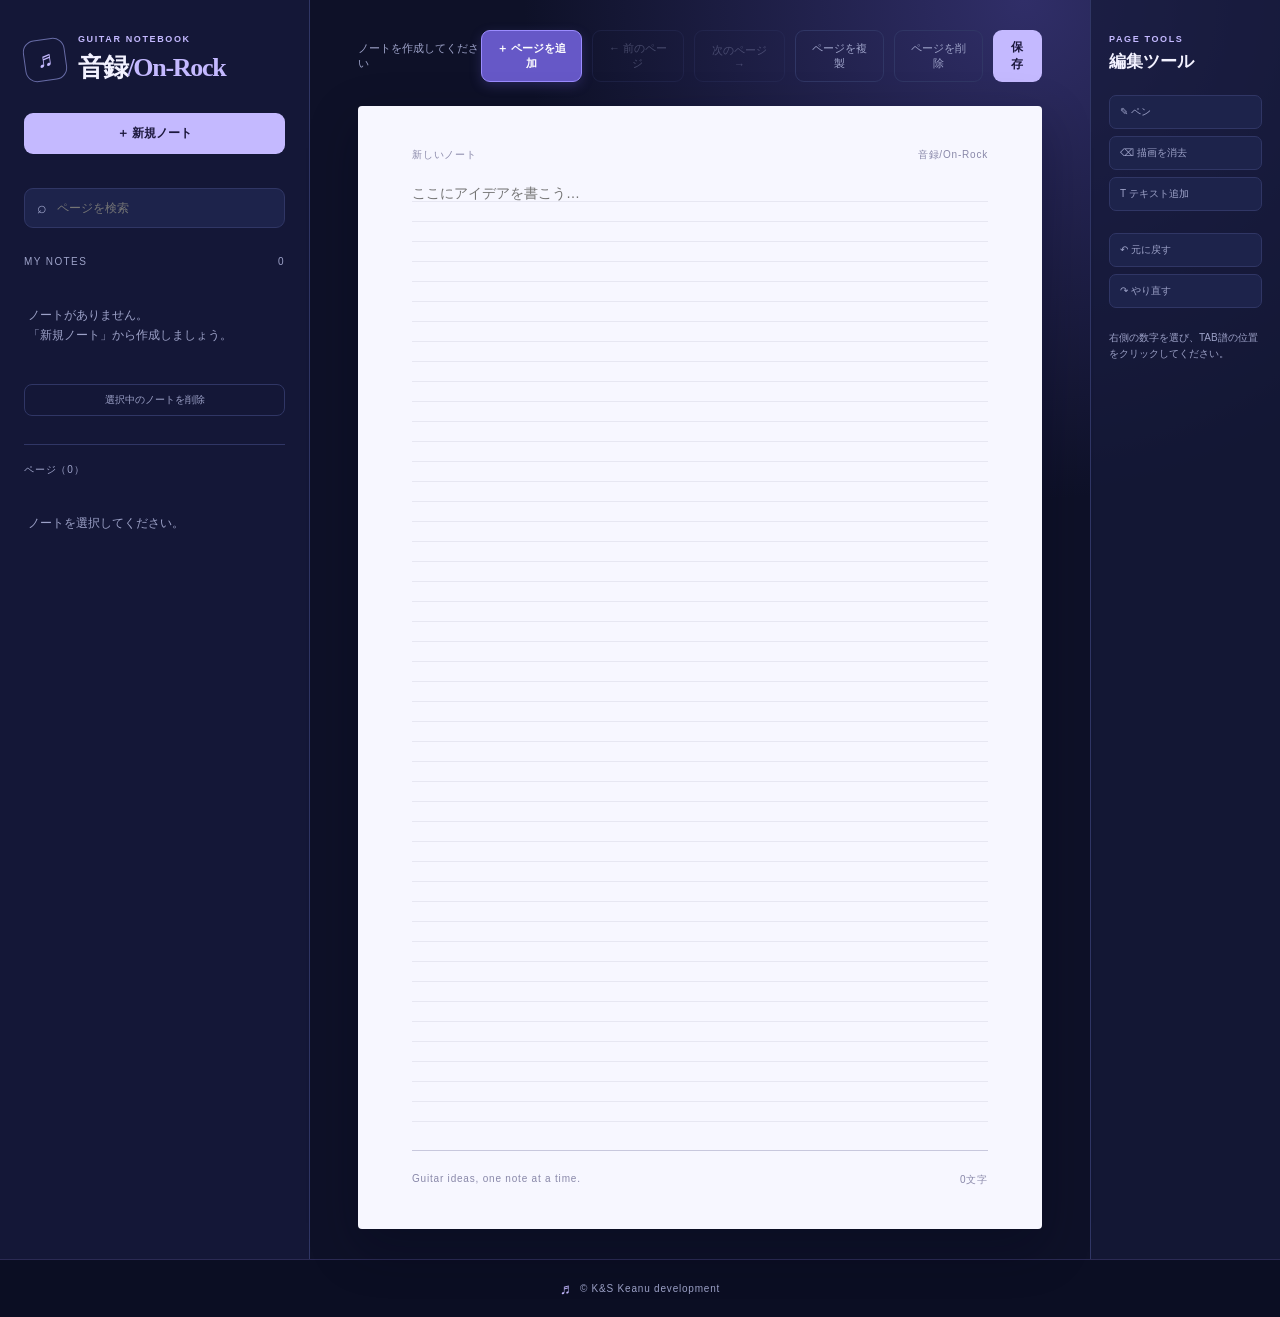
<file: index.html>
<!DOCTYPE html>
<html lang="ja">

<head>
    <meta charset="UTF-8">
    <meta name="viewport" content="width=device-width, initial-scale=1.0">
    <title>音録/On-Rock</title>
    <link rel="stylesheet" href="./style.css">
</head>

<body>
    <main class="notebook-app">
        <aside class="sidebar">
            <header class="sidebar-header">
                <div class="brand">
                    <span class="brand-icon">♬</span>
                    <div>
                        <p class="eyebrow">GUITAR NOTEBOOK</p>
                        <h1>音録<span>/On-Rock</span></h1>
                    </div>
                </div>
                <button class="new-button" id="new-note" type="button">＋ 新規ノート</button>
            </header>

            <label class="search-box">
                <span>⌕</span>
                <input id="search-input" type="search" placeholder="ページを検索">
            </label>

            <div class="notes-heading">
                <span>MY NOTES</span>
                <span id="note-count">0</span>
            </div>
            <nav class="note-list" id="note-list" aria-label="ページ一覧"></nav>
            <button class="sidebar-delete-button" id="delete-note" type="button" aria-label="ノートを削除">選択中のノートを削除</button>
            <div class="pages-heading">
                <span id="page-heading">ページ</span>
            </div>
            <nav class="page-list" id="page-list" aria-label="ページ一覧"></nav>
        </aside>

        <section class="editor-area">
            <header class="editor-toolbar">
                <span class="save-status" id="save-status">保存されています</span>
                <div class="toolbar-actions">
                    <button class="icon-button add-page-action" id="new-page" type="button">＋ ページを追加</button>
                    <button class="icon-button page-navigation" id="previous-page" type="button">← 前のページ</button>
                    <button class="icon-button page-navigation" id="next-page" type="button">次のページ →</button>
                    <button class="icon-button" id="duplicate-page" type="button">ページを複製</button>
                    <button class="icon-button" id="delete-page" type="button" aria-label="ページを削除">ページを削除</button>
                    <button class="primary-button" id="save-note" type="button">保存</button>
                </div>
            </header>

            <article class="note-paper">
                <div class="paper-topline">
                    <span id="note-date">新しいノート</span>
                    <span>音録/On-Rock</span>
                </div>
                <input class="title-input" id="note-title" type="text" maxlength="80" placeholder="ノートのタイトル">
                <textarea class="content-input" id="note-content" placeholder="ここにアイデアを書こう…"></textarea>
                <section class="fretboards" id="fretboards" aria-label="フレット譜面"></section>
                <section class="tablature" id="tablature" aria-label="六線譜面"></section>
                <section class="page-type-panel" id="page-type-panel"></section>
                <div class="paper-footer">
                    <span>Guitar ideas, one note at a time.</span>
                    <span id="character-count">0文字</span>
                </div>
            </article>
        </section>

        <aside class="tools-panel" aria-label="ページ編集ツール">
            <p class="eyebrow">PAGE TOOLS</p>
            <h2>編集ツール</h2>
            <div class="tool-group">
                <button class="tool-button" id="toggle-drawing" type="button">✎ ペン</button>
                <button class="tool-button" id="clear-drawing" type="button">⌫ 描画を消去</button>
                <button class="tool-button" id="add-text" type="button">T テキスト追加</button>
            </div>
            <div class="tool-group">
                <button class="tool-button" id="undo-edit" type="button">↶ 元に戻す</button>
                <button class="tool-button" id="redo-edit" type="button">↷ やり直す</button>
            </div>
            <div id="page-specific-tools"></div>
            <div class="tool-group tab-tools">
                <p class="tool-label">TAB入力補助</p>
                <div class="tab-number-grid">
                    <button class="tool-button" data-tab-note="0" type="button">0</button>
                    <button class="tool-button" data-tab-note="1" type="button">1</button>
                    <button class="tool-button" data-tab-note="2" type="button">2</button>
                    <button class="tool-button" data-tab-note="3" type="button">3</button>
                    <button class="tool-button" data-tab-note="4" type="button">4</button>
                    <button class="tool-button" data-tab-note="5" type="button">5</button>
                    <button class="tool-button" data-tab-note="6" type="button">6</button>
                    <button class="tool-button" data-tab-note="7" type="button">7</button>
                    <button class="tool-button" data-tab-note="8" type="button">8</button>
                    <button class="tool-button" data-tab-note="9" type="button">9</button>
                    <button class="tool-button" data-tab-note="10" type="button">10</button>
                    <button class="tool-button" data-tab-note="12" type="button">12</button>
                </div>
                <div class="tab-tool-grid">
                    <button class="tool-button" data-tab-symbol="h" type="button">h ハンマリング</button>
                    <button class="tool-button" data-tab-symbol="/" type="button">/ スライド</button>
                    <button class="tool-button" data-tab-symbol="p" type="button">p プリング</button>
                    <button class="tool-button" data-tab-symbol="~" type="button">~ ビブラート</button>
                    <button class="tool-button" data-tab-symbol="x" type="button">x ミュート</button>
                    <button class="tool-button" data-tab-symbol="-" type="button">- 伸ばす</button>
                </div>
                <p class="tool-label">音符の種類</p>
                <div class="tab-duration-grid">
                    <button class="tool-button" data-tab-duration="全" type="button">𝅝 全音符</button>
                    <button class="tool-button" data-tab-duration="2分" type="button">𝅗𝅥 二分音符</button>
                    <button class="tool-button" data-tab-duration="4分" type="button">♩ 四分音符</button>
                    <button class="tool-button" data-tab-duration="8分" type="button">♪ 八分音符</button>
                    <button class="tool-button" data-tab-duration="16分" type="button">𝅘𝅥𝅯 十六分音符</button>
                </div>
            </div>
            <p class="tool-hint" id="tool-hint">右側の数字を選び、TAB譜の位置をクリックしてください。</p>
        </aside>
    </main>

    <dialog class="new-note-dialog" id="new-note-dialog">
        <form class="new-note-form" id="new-note-form" method="dialog">
            <div class="dialog-header">
                <div>
                    <p class="eyebrow">CREATE NOTEBOOK</p>
                    <h2>新規ノートを作成</h2>
                </div>
                <button class="dialog-close" id="close-new-note" type="button" aria-label="閉じる">×</button>
            </div>
            <label class="form-field">
                <span>ノートの名前</span>
                <input id="new-note-title" type="text" maxlength="80" placeholder="例：作曲アイデア" required>
            </label>
            <fieldset class="form-field size-field">
                <legend>用紙サイズ</legend>
                <label class="size-option">
                    <input type="radio" name="note-size" value="a4" checked>
                    <span><strong>A4</strong><small>210 × 297 mm</small></span>
                </label>
                <label class="size-option">
                    <input type="radio" name="note-size" value="a5">
                    <span><strong>A5</strong><small>148 × 210 mm</small></span>
                </label>
                <label class="size-option">
                    <input type="radio" name="note-size" value="b5">
                    <span><strong>B5</strong><small>182 × 257 mm</small></span>
                </label>
            </fieldset>
            <div class="dialog-actions">
                <button class="icon-button" id="cancel-new-note" type="button">キャンセル</button>
                <button class="primary-button" type="submit">ノートを作成</button>
            </div>
        </form>
    </dialog>

    <dialog class="new-note-dialog" id="page-type-dialog">
        <form class="new-note-form" id="page-type-form" method="dialog">
            <div class="dialog-header">
                <div>
                    <p class="eyebrow">ADD PAGE</p>
                    <h2>ページの種類を選択</h2>
                </div>
                <button class="dialog-close" id="close-page-type" type="button" aria-label="閉じる">×</button>
            </div>
            <fieldset class="page-type-options">
                <legend>作成するページ</legend>
                <label class="page-type-option">
                    <input type="radio" name="page-type" value="cover" checked>
                    <span><strong>表紙</strong><small>ノートの表紙を作成</small></span>
                </label>
                <label class="page-type-option">
                    <input type="radio" name="page-type" value="fretboard">
                    <span><strong>フレット譜面</strong><small>4つのフレット譜面を作成</small></span>
                </label>
                <label class="page-type-option">
                    <input type="radio" name="page-type" value="tab" disabled>
                    <span><strong>TAB譜</strong><small>まもなくリリース</small></span>
                </label>
                <label class="page-type-option">
                    <input type="radio" name="page-type" value="chord">
                    <span><strong>コード譜面</strong><small>コード進行をメモ</small></span>
                </label>
                <label class="page-type-option">
                    <input type="radio" name="page-type" value="effects" disabled>
                    <span><strong>エフェクター配列</strong><small>まもなくリリース</small></span>
                </label>
                <label class="page-type-option">
                    <input type="radio" name="page-type" value="note">
                    <span><strong>ノート</strong><small>自由にメモ</small></span>
                </label>
            </fieldset>
            <div class="dialog-actions">
                <button class="icon-button" id="cancel-page-type" type="button">キャンセル</button>
                <button class="primary-button" type="submit">ページを作成</button>
            </div>
        </form>
    </dialog>

    <script src="./app.js"></script>

    <footer class="app-footer">
        <p><span class="footer-mark">♬</span> © K&amp;S Keanu development</p>
    </footer>
</body>

</html>
</file>
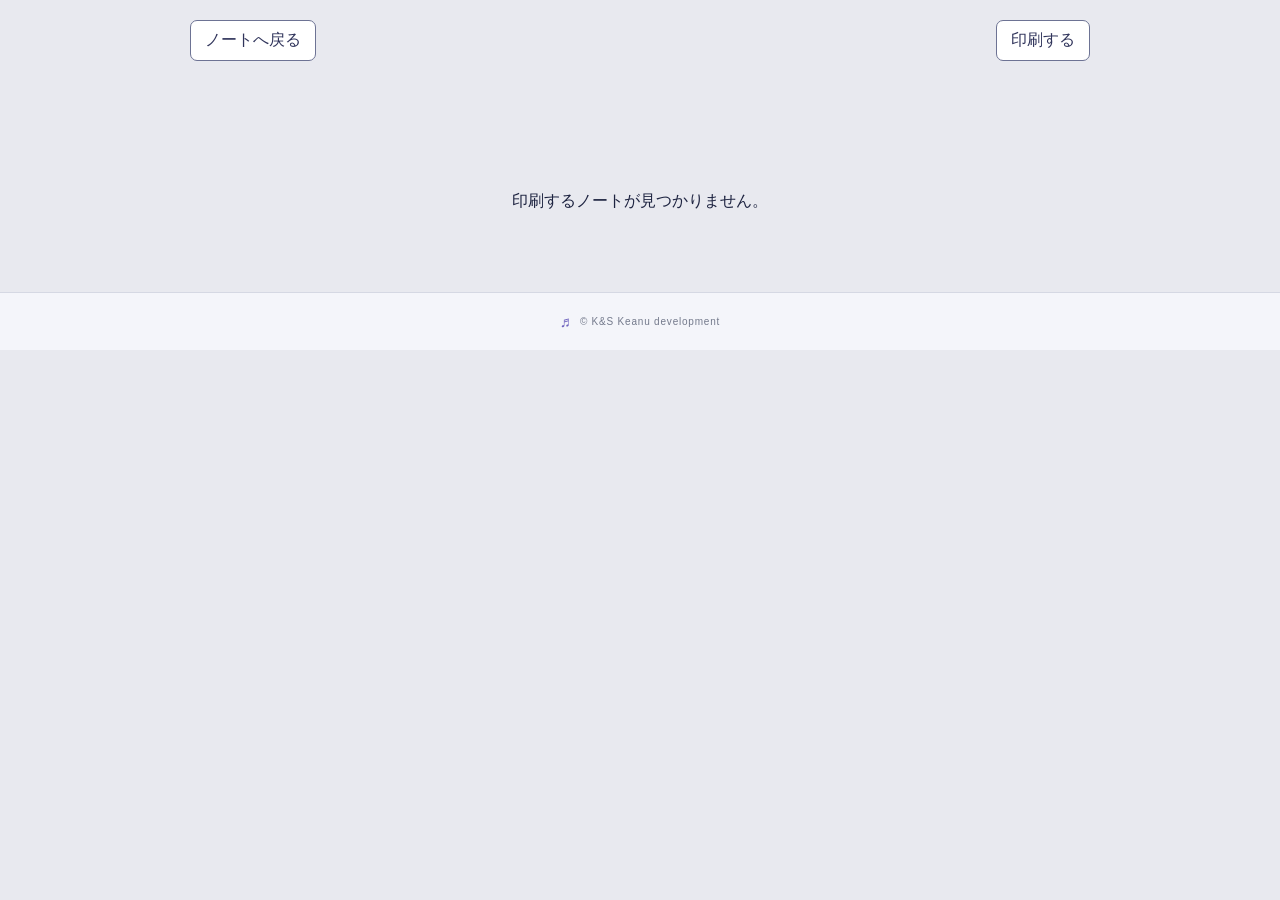
<file: 印刷用.html>
<!DOCTYPE html>
<html lang="ja">

<head>
    <meta charset="UTF-8">
    <meta name="viewport" content="width=device-width, initial-scale=1.0">
    <title>印刷用 | 音録/On-Rock</title>
    <link rel="stylesheet" href="./印刷用.css">
</head>

<body>
    <header class="print-toolbar">
        <a href="./index.html">ノートへ戻る</a>
        <button id="print-button" type="button">印刷する</button>
    </header>
    <main id="print-pages" aria-live="polite"></main>
    <p class="print-error" id="print-error" hidden>印刷するノートが見つかりません。</p>
    <footer class="print-footer">
        <p><span class="footer-mark">♬</span> © K&amp;S Keanu development</p>
    </footer>
    <script src="./印刷用.js"></script>
</body>

</html>
</file>
<file: style.css>
:root {
    --background: #0e1128;
    --sidebar: #15193a;
    --paper: #f7f7ff;
    --ink: #27264d;
    --text: #f3f2ff;
    --muted: #9da2c8;
    --line: #303665;
    --purple: #9b8cff;
    --purple-light: #c4b9ff;
    --cyan: #76d8df;
}

* {
    box-sizing: border-box;
}

[hidden] {
    display: none !important;
}

body {
    min-width: 320px;
    min-height: 100vh;
    margin: 0;
    color: var(--text);
    background:
        radial-gradient(circle at 80% 0, #302e68 0, transparent 30%),
        var(--background);
    font-family: "Yu Gothic", "Hiragino Kaku Gothic ProN", sans-serif;
}

.app-footer {
    display: flex;
    justify-content: center;
    align-items: center;
    min-height: 58px;
    padding: 14px 24px;
    border-top: 1px solid rgb(155 140 255 / 22%);
    color: var(--muted);
    background: rgb(10 13 34 / 72%);
    font-size: 10px;
    letter-spacing: .08em;
}

.app-footer p {
    display: flex;
    gap: 8px;
    align-items: center;
    margin: 0;
}

.footer-mark {
    color: var(--purple-light);
    font-size: 15px;
}

button,
input,
textarea {
    font: inherit;
}

button {
    cursor: pointer;
}

.notebook-app {
    display: grid;
    grid-template-columns: 310px minmax(0, 1fr) 190px;
    width: 100%;
    min-height: 100vh;
    margin: 0 auto;
}

.sidebar {
    padding: 34px 24px ;
    border-right: 1px solid var(--line);
    background: rgb(21 25 58 / 88%);
}

.sidebar-header {
    display: grid;
    gap: 28px;
}

.brand {
    display: flex;
    gap: 12px;
    align-items: center;
}

.brand-icon {
    display: grid;
    width: 42px;
    height: 42px;
    place-items: center;
    border: 1px solid #676ba5;
    border-radius: 12px;
    color: var(--purple-light);
    font-size: 22px;
    transform: rotate(-8deg);
}

.eyebrow {
    margin: 0 0 6px;
    color: var(--purple-light);
    font-size: 9px;
    font-weight: 700;
    letter-spacing: .18em;
}

h1 {
    margin: 0;
    font-family: Georgia, serif;
    font-size: 26px;
    letter-spacing: -.05em;
}

h1 span {
    color: var(--purple-light);
}

.new-button,
.primary-button {
    border: 0;
    border-radius: 9px;
    color: #1c183d;
    background: var(--purple-light);
    font-size: 12px;
    font-weight: 700;
}

.new-button {
    padding: 12px;
}

.new-button:hover,
.primary-button:hover {
    background: #d3cbff;
}

.search-box {
    display: flex;
    gap: 8px;
    align-items: center;
    margin: 34px 0 28px;
    padding: 10px 12px;
    border: 1px solid var(--line);
    border-radius: 9px;
    color: var(--muted);
    background: #1d234b;
}

.search-box input {
    width: 100%;
    border: 0;
    outline: 0;
    color: var(--text);
    background: transparent;
    font-size: 12px;
}

.notes-heading {
    display: flex;
    justify-content: space-between;
    margin-bottom: 12px;
    color: var(--muted);
    font-size: 10px;
    letter-spacing: .14em;
}

.note-list {
    display: grid;
    gap: 6px;
}

.pages-heading {
    display: flex;
    justify-content: space-between;
    align-items: center;
    margin: 28px 0 10px;
    padding-top: 18px;
    border-top: 1px solid var(--line);
    color: var(--muted);
    font-size: 10px;
    letter-spacing: .08em;
}

.add-page-button {
    padding: 4px 7px;
    border: 1px solid var(--line);
    border-radius: 6px;
    color: var(--purple-light);
    background: transparent;
    font-size: 10px;
}

.add-page-button:hover {
    border-color: var(--purple);
    background: #202653;
}

.page-list {
    display: grid;
    gap: 4px;
}

.page-item {
    display: flex;
    justify-content: space-between;
    align-items: center;
    gap: 8px;
    overflow: hidden;
    padding: 6px 8px 6px 18px;
    border: 1px solid transparent;
    border-radius: 7px;
    color: var(--muted);
    background: transparent;
    text-align: left;
    text-overflow: ellipsis;
    white-space: nowrap;
    font-size: 11px;
}

.page-item-label {
    overflow: hidden;
    text-overflow: ellipsis;
    white-space: nowrap;
}

.page-order-controls {
    display: none;
    flex-shrink: 0;
    gap: 3px;
}

.page-item.active .page-order-controls {
    display: flex;
}

.page-order-button {
    display: grid;
    width: 23px;
    height: 23px;
    place-items: center;
    padding: 0;
    border: 1px solid #555a98;
    border-radius: 5px;
    color: var(--purple-light);
    background: #292d61;
    font-size: 13px;
    line-height: 1;
}

.page-order-button:hover:not(:disabled) {
    border-color: var(--purple-light);
    color: #fff;
}

.page-order-button:disabled {
    cursor: not-allowed;
    opacity: .3;
}

.page-item:hover,
.page-item.active {
    border-color: var(--line);
    color: var(--text);
    background: #202653;
}

.note-item {
    display: flex;
    justify-content: space-between;
    align-items: center;
    gap: 8px;
    width: 100%;
    padding: 13px 12px;
    border: 1px solid transparent;
    border-radius: 9px;
    color: var(--text);
    background: transparent;
    text-align: left;
}

.note-item-info {
    min-width: 0;
}

.note-print-button {
    flex-shrink: 0;
    padding: 5px 8px;
    border: 1px solid #555a98;
    border-radius: 6px;
    color: var(--purple-light);
    background: #292d61;
    font-size: 10px;
}

.note-print-button:hover {
    border-color: var(--purple-light);
    color: #fff;
}

.note-item:hover,
.note-item.active {
    border-color: var(--line);
    background: #202653;
}

.note-item-title {
    overflow: hidden;
    margin-bottom: 5px;
    font-size: 13px;
    font-weight: 700;
    text-overflow: ellipsis;
    white-space: nowrap;
}

.note-item-date {
    color: var(--muted);
    font-size: 10px;
}

.empty-list {
    padding: 14px 4px;
    color: var(--muted);
    font-size: 12px;
    line-height: 1.7;
}

.sidebar-delete-button {
    width: 100%;
    margin-top: 12px;
    padding: 8px 10px;
    border: 1px solid var(--line);
    border-radius: 8px;
    color: var(--muted);
    background: transparent;
    font-size: 10px;
}

.sidebar-delete-button:hover {
    border-color: #b66f9a;
    color: #f0a2be;
}

.editor-area {
    padding: 30px 48px;
}

.tools-panel {
    padding: 34px 18px;
    border-left: 1px solid var(--line);
    background: rgb(21 25 58 / 72%);
}

.tools-panel h2 {
    margin: 0 0 22px;
    color: var(--text);
    font-size: 17px;
}

.tool-group {
    display: grid;
    gap: 7px;
    margin-bottom: 22px;
}

.tool-button {
    padding: 9px 10px;
    border: 1px solid var(--line);
    border-radius: 7px;
    color: var(--muted);
    background: #1d234b;
    font-size: 10px;
    text-align: left;
}

.tool-button:hover,
.tool-button.active {
    border-color: var(--purple);
    color: var(--text);
    background: #292d61;
}

.tool-label {
    margin: 0 0 3px;
    color: var(--purple-light);
    font-size: 10px;
    font-weight: 700;
}

.tab-tool-grid {
    display: grid;
    grid-template-columns: 1fr 1fr;
    gap: 5px;
}

.tab-tool-grid .tool-button {
    padding: 7px 5px;
    font-size: 9px;
}

.tool-hint {
    color: var(--muted);
    font-size: 10px;
    line-height: 1.6;
}

.page-specific-group {
    padding-top: 14px;
    border-top: 1px solid var(--line);
}

.tool-select-label {
    display: grid;
    gap: 4px;
    color: var(--muted);
    font-size: 9px;
}

.tool-select {
    width: 100%;
    padding: 6px;
    border: 1px solid var(--line);
    border-radius: 6px;
    outline: 0;
    color: var(--text);
    background: #1d234b;
    font-size: 10px;
}

.tool-select:focus {
    border-color: var(--purple);
}

.chord-tool-grid {
    display: grid;
    grid-template-columns: repeat(4, 1fr);
    gap: 5px;
}

.chord-tool-grid .tool-button {
    padding: 7px 3px;
    text-align: center;
}

.note-paper {
    position: relative;
}

.drawing-layer {
    position: absolute;
    inset: 0;
    z-index: 4;
    width: 100%;
    height: 100%;
    pointer-events: none;
}

.drawing-layer.active {
    cursor: crosshair;
    pointer-events: auto;
}

.editor-toolbar {
    display: flex;
    justify-content: space-between;
    align-items: center;
    max-width: 860px;
    margin: 0 auto 24px;
}

.save-status {
    color: var(--muted);
    font-size: 11px;
}

.toolbar-actions {
    display: flex;
    gap: 10px;
}

.icon-button,
.primary-button {
    padding: 9px 14px;
}

.icon-button {
    border: 1px solid var(--line);
    border-radius: 9px;
    color: var(--muted);
    background: transparent;
    font-size: 11px;
}

.icon-button:hover {
    border-color: #b66f9a;
    color: #f0a2be;
}

.icon-button:disabled {
    cursor: not-allowed;
    opacity: .35;
}

.icon-button:disabled:hover {
    border-color: var(--line);
    color: var(--muted);
}

.add-page-action {
    border-color: var(--purple);
    color: #fff;
    background: #6658c7;
    box-shadow: 0 4px 12px rgb(102 88 199 / 28%);
    font-weight: 700;
}

.add-page-action:hover {
    border-color: var(--purple-light);
    color: #fff;
    background: #796be0;
    box-shadow: 0 5px 16px rgb(121 107 224 / 36%);
}

.note-paper {
    display: flex;
    flex-direction: column;
    width: min(100%, 860px);
    min-height: 1123px;
    margin: 0 auto;
    padding: 42px 54px;
    border-radius: 4px;
    color: var(--ink);
    background: var(--paper);
    box-shadow: 0 18px 50px rgb(3 5 24 / 30%);
}

.paper-topline,
.paper-footer {
    display: flex;
    justify-content: space-between;
    color: #8988a9;
    font-size: 10px;
    letter-spacing: .08em;
}

.title-input,
.content-input {
    width: 100%;
    border: 0;
    outline: 0;
    color: var(--ink);
    background: transparent;
}

.title-input {
    margin-top: 28px;
    padding: 0 0 8px;
    border-bottom: 0;
    font-family: Georgia, serif;
    font-size: 22px;
    font-weight: 700;
    text-align: center;
}

.content-input {
    flex: none;
    min-height: 34px;
    height: 34px;
    margin-top: 8px;
    padding: 0;
    color: #777895;
    font-size: 11px;
    line-height: 18px;
    resize: none;
}

.page-type-panel {
    display: grid;
    place-items: center;
    min-height: 260px;
    margin-top: 40px;
    padding: 32px;
    border: 1px dashed #b5b5cb;
    border-radius: 12px;
    color: #777895;
    text-align: center;
}

.note-paper[data-page-type="cover"] .title-input,
.note-paper[data-page-type="note"] .title-input,
.note-paper[data-page-type="cover"] .content-input {
    display: none;
}

.note-paper[data-page-type="cover"] .page-type-panel {
    flex: 1;
    min-height: 0;
    margin-top: 0;
    border: 0;
}

.note-paper[data-page-type="note"] .page-type-panel {
    display: none;
}

.note-paper[data-page-type="chord"] .page-type-panel {
    display: block;
    min-height: 0;
    margin-top: 36px;
    padding: 0;
    border: 0;
    text-align: left;
}

.note-paper[data-page-type="note"] .content-input {
    flex: 1;
    min-height: 780px;
    height: auto;
    margin-top: 20px;
    padding: 1px 0 0;
    color: var(--ink);
    font-size: 14px;
    line-height: 20px;
    background:
        linear-gradient(#e7e7f2 1px, transparent 1px);
    background-position: 0 19px;
    background-size: 100% 20px;
    resize: none;
}

.note-paper[data-page-type="note"] .paper-footer {
    margin-top: 20px;
}

.cover-title {
    color: var(--ink);
    font-family: Georgia, "Yu Mincho", serif;
    font-size: clamp(30px, 5vw, 52px);
    font-weight: 700;
    letter-spacing: .08em;
    text-align: center;
}

.cover-details {
    display: grid;
    gap: 14px;
    width: min(100%, 430px);
    margin: 34px auto 0;
}

.cover-detail-field {
    display: grid;
    grid-template-columns: 110px 1fr;
    gap: 12px;
    align-items: center;
    color: #777895;
    font-size: 11px;
}

.cover-detail-input {
    width: 100%;
    padding: 7px 8px;
    border: 0;
    border-bottom: 1px solid #b5b5cb;
    outline: 0;
    color: var(--ink);
    background: transparent;
    font-size: 12px;
}

.cover-detail-input:focus {
    border-bottom-color: var(--purple);
    background: #f0efff;
}

.page-type-heading {
    color: var(--ink);
    font-family: Georgia, serif;
    font-size: 24px;
    font-weight: 700;
}

.page-type-panel p {
    margin: 8px 0 0;
    font-size: 12px;
}

.fretboards {
    display: grid;
    grid-template-columns: 1fr;
    gap: 34px;
    margin-top: 36px;
}

.tablature {
    margin-top: 4px;
}

.tablature-lines {
    position: relative;
    flex: 1;
    padding: 0;
}

.tablature-staff {
    display: flex;
    align-items: stretch;
    min-height: 78px;
    padding: 2px 0;
}

.tab-clef {
    display: flex;
    width: 70px;
    flex-shrink: 0;
    flex-direction: column;
    justify-content: center;
    color: #27264d;
    font-family: Georgia, serif;
    font-size: 12px;
    line-height: .9;
    text-align: center;
}

.tab-clef strong {
    font-size: 17px;
    line-height: .78;
}

.tab-line {
    display: grid;
    grid-template-columns: repeat(32, minmax(12px, 1fr));
    min-width: 0;
    height: 12px;
    border-top: 1px solid #969696;
    background-image: linear-gradient(to right, transparent calc(100% - 1px), #697080 calc(100% - 1px));
    background-size: 50% 100%;
}

.tab-symbol-line {
    display: grid;
    grid-template-columns: repeat(32, minmax(12px, 1fr));
    height: 14px;
    min-width: 0;
}

.tab-duration-line {
    display: grid;
    grid-template-columns: repeat(32, minmax(12px, 1fr));
    height: 14px;
    min-width: 0;
}

.tab-duration {
    display: grid;
    place-items: center;
    color: #777895;
    font-size: 7px;
    white-space: nowrap;
}

.tab-duration.has-duration {
    color: var(--ink);
    font-weight: 700;
}

.tab-symbol {
    display: grid;
    place-items: center;
    color: var(--ink);
    font-family: Georgia, serif;
    font-size: 10px;
    font-weight: 700;
}

.tab-symbol.has-symbol {
    color: #4b477a;
}

.tab-number-grid {
    display: grid;
    grid-template-columns: repeat(4, 1fr);
    gap: 5px;
    margin-bottom: 8px;
}

.tab-number-grid .tool-button {
    padding: 7px 3px;
    text-align: center;
}

.tab-duration-grid {
    display: grid;
    gap: 5px;
}

.tab-duration-grid .tool-button {
    padding: 7px 5px;
    font-size: 9px;
}

.tab-note {
    display: grid;
    place-items: center;
    width: 100%;
    height: 12px;
    padding: 0;
    border: 0;
    outline: 0;
    color: var(--ink);
    background: transparent;
    font-family: Georgia, serif;
    font-size: 10px;
    text-align: center;
    cursor: pointer;
}

.tab-note.has-note {
    font-weight: 700;
}

.tab-note.selected {
    color: var(--purple);
    background: #ecebff;
}

.tab-line:last-child {
    border-bottom: 1px solid #969696;
}

.tab-note:focus {
    border-radius: 3px;
    background: #ecebff;
    box-shadow: inset 0 0 0 2px var(--purple);
}

.fretboard-card {
    min-width: 0;
    padding: 12px 14px 14px;
    border: 1px solid #d5d5e2;
    border-radius: 10px;
    background: rgb(255 255 255 / 68%);
    box-shadow: 0 3px 8px rgb(46 45 83 / 8%);
}

.fretboard-title {
    width: min(220px, 70%);
    margin: 0 0 10px 24px;
    padding: 3px 6px;
    border: 0;
    border-bottom: 1px solid #b9b9cf;
    outline: 0;
    color: var(--ink);
    background: transparent;
    font-size: 11px;
    font-weight: 700;
}

.fretboard-title:focus {
    border-bottom-color: var(--purple);
    background: #f0efff;
}

.fretboard-grid {
    display: grid;
    grid-template-columns: 26px repeat(var(--fret-count), minmax(0, 1fr));
    overflow: hidden;
    align-items: center;
    border: 2px solid #697080;
    border-radius: 3px;
    background: #fafaff;
}

.fretboard-corner,
.fret-number,
.string-label {
    height: 21px;
    color: #425477;
    font-size: 8px;
    font-weight: 700;
    text-align: center;
}

.fret-number,
.string-label {
    display: grid;
    place-items: center;
}

.fretboard-corner,
.fret-number {
    border-bottom: 1px solid #b7bdca;
    background: #eef1f7;
}

.fret-number {
    border-left: 1px solid #d4d8e1;
}

.string-label {
    border-right: 1px solid #9fa8b8;
    background: #eef1f7;
    font-size: 9px;
}

.fret-cell {
    position: relative;
    min-width: 0;
    height: 22px;
    padding: 0;
    border: 0;
    border-right: 1px solid #d4d7df;
    border-bottom: 1px solid #c5c9d3;
    border-radius: 0;
    color: transparent;
    background: #fff;
    transition: background-color .12s ease, box-shadow .12s ease;
}

.fret-cell::before {
    position: absolute;
    top: 50%;
    right: 0;
    left: 0;
    z-index: 0;
    height: 1px;
    background: #8d94a2;
    content: "";
}

.fret-cell[data-fret$="-0"] {
    border-left: 1px solid #d4d7df;
    background: #f0f3f8;
}

.fret-cell:hover {
    background: #ecebff;
}

.fret-cell.selected::before {
    background: #8d94a2;
}

.fret-cell {
    z-index: 1;
}

.fret-cell::after {
    position: absolute;
    top: 50%;
    left: 50%;
    width: 12px;
    height: 12px;
    z-index: 2;
    border-radius: 50%;
    background: transparent;
    content: "";
    transform: translate(-50%, -50%);
}

.fret-cell.selected::after {
    background: #17172a;
    box-shadow: 0 1px 3px rgb(0 0 0 / 35%);
}

.fret-cell.selected {
    font-weight: 700;
}

.paper-footer {
    padding-top: 22px;
    border-top: 1px solid #c8c8dd;
}

.note-paper[data-size="a5"] {
    width: min(100%, 600px);
    min-height: 600px;
}

.note-paper[data-size="b5"] {
    width: min(100%, 740px);
    min-height: 660px;
}

.new-note-dialog {
    width: min(420px, calc(100% - 28px));
    padding: 0;
    border: 1px solid #555a98;
    border-radius: 14px;
    color: var(--text);
    background: var(--sidebar);
    box-shadow: 0 24px 80px rgb(0 0 0 / 45%);
}

.new-note-dialog::backdrop {
    background: rgb(5 7 24 / 70%);
    backdrop-filter: blur(3px);
}

.new-note-form {
    display: grid;
    gap: 22px;
    padding: 28px;
}

.dialog-header {
    display: flex;
    justify-content: space-between;
    align-items: flex-start;
}

.dialog-header h2 {
    margin: 0;
    font-size: 21px;
}

.dialog-close {
    border: 0;
    color: var(--muted);
    background: transparent;
    font-size: 24px;
    line-height: 1;
}

.form-field {
    display: grid;
    gap: 9px;
    border: 0;
    margin: 0;
    padding: 0;
    color: var(--muted);
    font-size: 12px;
}

.form-field input[type="text"] {
    width: 100%;
    padding: 11px 12px;
    border: 1px solid var(--line);
    border-radius: 8px;
    outline: 0;
    color: var(--text);
    background: #1d234b;
}

.form-field input[type="text"]:focus {
    border-color: var(--purple);
}

.size-field {
    display: grid;
    grid-template-columns: repeat(3, 1fr);
    gap: 8px;
}

.size-field legend {
    grid-column: 1 / -1;
    margin-bottom: 2px;
}

.size-option {
    display: grid;
    gap: 5px;
    padding: 10px;
    border: 1px solid var(--line);
    border-radius: 8px;
    cursor: pointer;
    color: var(--text);
    font-size: 12px;
}

.size-option:has(input:checked) {
    border-color: var(--purple);
    background: #292d61;
}

.size-option input {
    position: absolute;
    opacity: 0;
}

.size-option small {
    color: var(--muted);
    font-size: 9px;
}

.dialog-actions {
    display: flex;
    justify-content: flex-end;
    gap: 9px;
}

.page-type-options {
    display: grid;
    grid-template-columns: repeat(2, 1fr);
    gap: 8px;
    border: 0;
    margin: 0;
    padding: 0;
}

.page-type-options legend {
    margin-bottom: 8px;
    color: var(--muted);
    font-size: 12px;
}

.page-type-option {
    display: grid;
    gap: 5px;
    padding: 12px;
    border: 1px solid var(--line);
    border-radius: 8px;
    cursor: pointer;
    color: var(--text);
    font-size: 12px;
}

.page-type-option:has(input:disabled) {
    cursor: not-allowed;
    opacity: .5;
}

.page-type-option:has(input:disabled) small {
    color: var(--purple-light);
    font-weight: 700;
}

.page-type-option:has(input:checked) {
    border-color: var(--purple);
    background: #292d61;
}

.page-type-option input {
    position: absolute;
    opacity: 0;
}

.page-type-option small {
    color: var(--muted);
    font-size: 9px;
}

.chord-grid {
    display: grid;
    grid-template-columns: repeat(2, minmax(0, 1fr));
    gap: 18px;
    width: 100%;
}

.chord-card {
    padding: 12px;
    border: 1px solid #d5d5e2;
    border-radius: 10px;
    background: rgb(255 255 255 / 68%);
    box-shadow: 0 3px 8px rgb(46 45 83 / 8%);
}

.chord-name-input {
    width: 100%;
    margin-bottom: 10px;
    padding: 4px 6px;
    border: 0;
    border-bottom: 1px solid #b9b9cf;
    outline: 0;
    color: var(--ink);
    background: transparent;
    font-size: 13px;
    font-weight: 700;
    text-align: center;
}

.chord-name-input:focus {
    border-bottom-color: var(--purple);
    background: #f0efff;
}

.chord-diagram {
    display: grid;
    grid-template-columns: 18px repeat(var(--chord-frets), minmax(0, 1fr));
    overflow: hidden;
    border: 2px solid #697080;
    background: #fff;
}

.chord-number-corner,
.chord-fret-number {
    display: grid;
    height: 20px;
    place-items: center;
    border-bottom: 1px solid #aeb5c2;
    color: #425477;
    background: #eef1f7;
    font-size: 8px;
    font-weight: 700;
}

.chord-fret-number {
    border-left: 1px solid #d6dae2;
}

.chord-fret-number input {
    width: 100%;
    height: 20px;
    padding: 0;
    border: 0;
    border-left: 1px solid #d6dae2;
    outline: 0;
    color: #425477;
    background: transparent;
    font: inherit;
    text-align: center;
}

.chord-fret-number:hover,
.chord-fret-number:focus-within {
    background: #dfe4ff;
}

.chord-fret-number.muted {
    color: #fff;
    background: #697080;
}

.chord-string-label {
    display: grid;
    height: 22px;
    place-items: center;
    width: 100%;
    padding: 0;
    border: 0;
    border-right: 1px solid #aeb5c2;
    border-bottom: 1px solid #c5c9d3;
    color: #425477;
    background: #eef1f7;
    font-size: 8px;
    font-weight: 700;
}

.chord-string-label:hover,
.chord-string-label.muted {
    color: #fff;
    background: #697080;
}

.chord-string-label:focus {
    outline: 2px solid var(--purple);
    outline-offset: -2px;
}

.chord-position {
    position: relative;
    height: 22px;
    padding: 0;
    border: 0;
    border-right: 1px solid #c5c9d3;
    border-bottom: 1px solid #c5c9d3;
    background: #fff;
}

.chord-position::before {
    position: absolute;
    top: 50%;
    right: 0;
    left: 0;
    height: 1px;
    background: #8d94a2;
    content: "";
}

.chord-position.selected::after {
    position: absolute;
    top: 50%;
    left: 50%;
    width: 13px;
    height: 13px;
    border-radius: 50%;
    background: #17172a;
    content: "";
    transform: translate(-50%, -50%);
}


@media (max-width: 760px) {
    .notebook-app {
        display: block;
    }

    .sidebar {
        border-right: 0;
        border-bottom: 1px solid var(--line);
    }

    .editor-area {
        padding: 28px 14px;
    }

    .tools-panel {
        display: grid;
        grid-template-columns: repeat(2, 1fr);
        gap: 12px;
        padding: 20px 14px;
        border-top: 1px solid var(--line);
        border-left: 0;
    }

    .tools-panel h2,
    .tools-panel > .eyebrow,
    .tool-hint {
        grid-column: 1 / -1;
    }

    .tool-group {
        margin-bottom: 0;
    }

    .note-paper {
        min-height: 600px;
        padding: 30px 24px;
    }

    .title-input {
        font-size: 27px;
    }

    .note-paper {
        min-height: 820px;
        padding: 30px 24px;
    }

    .fretboards {
        gap: 28px;
        margin-top: 30px;
    }

    .chord-grid {
        grid-template-columns: 1fr;
    }
}
</file>
<file: 印刷用.css>
:root {
    --ink: #1d2340;
    --line: #9aa1ae;
    --paper: #fff;
}

* {
    box-sizing: border-box;
}

body {
    margin: 0;
    color: var(--ink);
    background: #e8e9ef;
    font-family: "Yu Gothic", "Hiragino Kaku Gothic ProN", sans-serif;
}

.print-footer {
    display: flex;
    justify-content: center;
    align-items: center;
    min-height: 58px;
    padding: 14px 24px;
    border-top: 1px solid #d5d8e3;
    color: #73798b;
    background: #f4f5fa;
    font-size: 10px;
    letter-spacing: .08em;
}

.print-footer p {
    display: flex;
    gap: 8px;
    align-items: center;
    margin: 0;
}

.footer-mark {
    color: #6d61bd;
    font-size: 15px;
}

.print-toolbar {
    display: flex;
    justify-content: space-between;
    width: min(900px, calc(100% - 32px));
    margin: 20px auto;
}

.print-toolbar a,
.print-toolbar button {
    padding: 9px 14px;
    border: 1px solid #6d7394;
    border-radius: 7px;
    color: #30345b;
    background: #fff;
    text-decoration: none;
    font: inherit;
    cursor: pointer;
}

#print-pages {
    display: grid;
    gap: 24px;
    padding-bottom: 30px;
}

.paper {
    display: flex;
    flex-direction: column;
    width: 210mm;
    height: 297mm;
    margin: 0 auto;
    padding: 12mm 18mm;
    overflow: hidden;
    background: var(--paper);
    box-shadow: 0 8px 24px rgb(20 24 50 / 18%);
}

.paper-topline,
.paper-footer {
    display: flex;
    justify-content: space-between;
    color: #73798b;
    font-size: 9pt;
}

.paper h1 {
    margin: 9mm 0 3mm;
    font-family: Georgia, serif;
    font-size: 20pt;
    text-align: center;
}

.page-content {
    margin: 0;
    color: #60677a;
    font-size: 10pt;
    white-space: pre-wrap;
}

.note-content {
    flex: 1;
    margin-top: 5mm;
    line-height: 20px;
    white-space: pre-wrap;
}

.boards {
    display: grid;
    gap: 12mm;
    margin-top: 5mm;
}

.chord-grid {
    display: grid;
    grid-template-columns: repeat(2, minmax(0, 1fr));
    gap: 5mm 10mm;
    margin-top: 4mm;
}

.chord-card h3 {
    margin: 0 0 1mm;
    font-size: 8pt;
    text-align: center;
}

.chord-fret-label {
    margin: -1mm 0 2mm;
    color: #5f6778;
    font-size: 8pt;
    text-align: center;
}

.chord-diagram {
    display: grid;
    grid-template-columns: 6mm repeat(var(--chord-frets), minmax(0, 1fr));
    overflow: hidden;
    border: .3mm solid #697080;
    background: #fff;
}

.chord-number-corner,
.chord-fret-number {
    display: grid;
    height: 4mm;
    place-items: center;
    border-bottom: .25mm solid #aeb5c2;
    color: #425477;
    background: #eef1f7;
    font-size: 5pt;
    font-weight: 700;
}

.chord-fret-number {
    border-left: .25mm solid #d6dae2;
}

.chord-fret-number.muted {
    color: #fff;
    background: #697080;
}

.chord-string-label {
    display: grid;
    height: 5mm;
    place-items: center;
    border-bottom: .25mm solid #c5c9d3;
    color: #425477;
    background: #eef1f7;
    font-size: 5pt;
    font-weight: 700;
}

.chord-string-label.muted {
    color: #fff;
    background: #697080;
}

.chord-position {
    position: relative;
    height: 5mm;
    border-left: .25mm solid #c5c9d3;
    border-bottom: .25mm solid #c5c9d3;
    background: #fff;
}

.chord-position::before {
    position: absolute;
    top: 50%;
    right: 0;
    left: 0;
    height: .2mm;
    background: #8d94a2;
    content: "";
}

.selection-dot {
    position: absolute;
    top: 50%;
    left: 50%;
    color: #111;
    font-family: Arial, sans-serif;
    font-size: 13pt;
    font-weight: 700;
    line-height: 1;
    transform: translate(-50%, -50%);
}


.board h3 {
    margin: 0 0 2mm 8mm;
    font-size: 10pt;
}

.fretboard-grid {
    display: grid;
    grid-template-columns: 7mm repeat(var(--fret-count), minmax(0, 1fr));
    overflow: hidden;
    border: 1.5px solid #666d7c;
    background: #fff;
}

.fretboard-corner,
.fret-number,
.string-label {
    display: grid;
    height: 5mm;
    place-items: center;
    border-bottom: 1px solid #c5cad3;
    color: #3e4e6d;
    background: #eef1f6;
    font-size: 6pt;
    font-weight: 700;
}

.fret-number {
    border-left: 1px solid #d6dae2;
}

.fret-cell {
    position: relative;
    height: 5mm;
    border-left: 1px solid #d4d7de;
    border-bottom: 1px solid #c5cad3;
    background: #fff;
}

.fret-cell::before {
    position: absolute;
    top: 50%;
    right: 0;
    left: 0;
    height: 1px;
    background: #8d94a2;
    content: "";
}

.fret-cell .selection-dot {
    font-size: 13pt;
}

.tablature-print {
    margin-top: 2mm;
}

.tablature-print .tablature-lines {
    position: relative;
    flex: 1;
    padding: 0;
}

.tablature-print .tablature-staff {
    display: flex;
    align-items: stretch;
    min-height: 32mm;
    padding: 1mm 0;
}

.tablature-print .tab-clef {
    display: flex;
    width: 18mm;
    flex-shrink: 0;
    flex-direction: column;
    justify-content: center;
    color: #27264d;
    font-family: Georgia, serif;
    font-size: 8pt;
    line-height: .9;
    text-align: center;
}

.tablature-print .tab-clef strong {
    font-size: 12pt;
    line-height: .78;
}

.tablature-print .tab-line {
    display: grid;
    grid-template-columns: repeat(32, minmax(0, 1fr));
    height: 5mm;
    border-top: .2mm solid #969696;
    background-image: linear-gradient(to right, transparent calc(100% - .3mm), #697080 calc(100% - .3mm));
    background-size: 50% 100%;
}

.tablature-print .tab-symbol-line {
    display: grid;
    grid-template-columns: repeat(32, minmax(0, 1fr));
    height: 5mm;
    min-width: 0;
}

.tablature-print .tab-duration-line {
    display: grid;
    grid-template-columns: repeat(32, minmax(0, 1fr));
    height: 4mm;
    min-width: 0;
}

.tablature-print .tab-duration {
    display: grid;
    place-items: center;
    color: #777895;
    font-size: 5pt;
    white-space: nowrap;
}

.tablature-print .tab-symbol {
    display: grid;
    place-items: center;
    color: var(--ink);
    font-size: 8pt;
    font-weight: 700;
}

.tablature-print .tab-note {
    display: grid;
    min-height: 5mm;
    place-items: center;
    color: var(--ink);
    font-size: 9pt;
}

.tablature-print .tab-line:last-child {
    border-bottom: .2mm solid #969696;
}

.page-placeholder {
    display: grid;
    min-height: 180mm;
    place-content: center;
    color: #697083;
    text-align: center;
}

.cover-title {
    display: grid;
    min-height: 210mm;
    place-items: center;
    color: var(--ink);
    font-family: Georgia, "Yu Mincho", serif;
    font-size: 30pt;
    font-weight: 700;
    letter-spacing: .08em;
    text-align: center;
}

.cover-content {
    display: grid;
    min-height: 210mm;
    align-content: center;
}

.cover-content .cover-title {
    min-height: 0;
}

.cover-details {
    display: grid;
    gap: 7mm;
    width: 130mm;
    margin: 18mm auto 0;
}

.cover-detail-row {
    display: grid;
    grid-template-columns: 35mm 1fr;
    gap: 5mm;
    padding-bottom: 2mm;
    border-bottom: .3mm solid #aeb4c2;
    color: #5f6778;
    font-size: 10pt;
}

.cover-detail-row strong {
    color: #1d2340;
    font-weight: 400;
}

.page-placeholder h2 {
    color: var(--ink);
}

.page-placeholder p {
    max-width: 130mm;
    white-space: pre-wrap;
}

.paper-footer {
    margin-top: auto;
    padding-top: 8mm;
    border-top: 1px solid #cdd1dc;
}

.paper-footer .footer-mark {
    font-size: 10pt;
}

.print-error {
    margin: 80px auto;
    text-align: center;
}

@page {
    size: A4 portrait;
    margin: 0;
}

@media print {
    body {
        background: #fff;
    }

    .selection-dot {
        color: #000;
        -webkit-print-color-adjust: exact;
        print-color-adjust: exact;
    }

    .print-toolbar {
        display: none;
    }

    .print-footer {
        display: none;
    }

    #print-pages {
        display: block;
        padding: 0;
    }

    .paper {
        width: 210mm;
        height: 297mm;
        margin: 0;
        box-shadow: none;
        break-after: page;
    }

    .paper:last-child {
        break-after: auto;
    }
}
</file>
